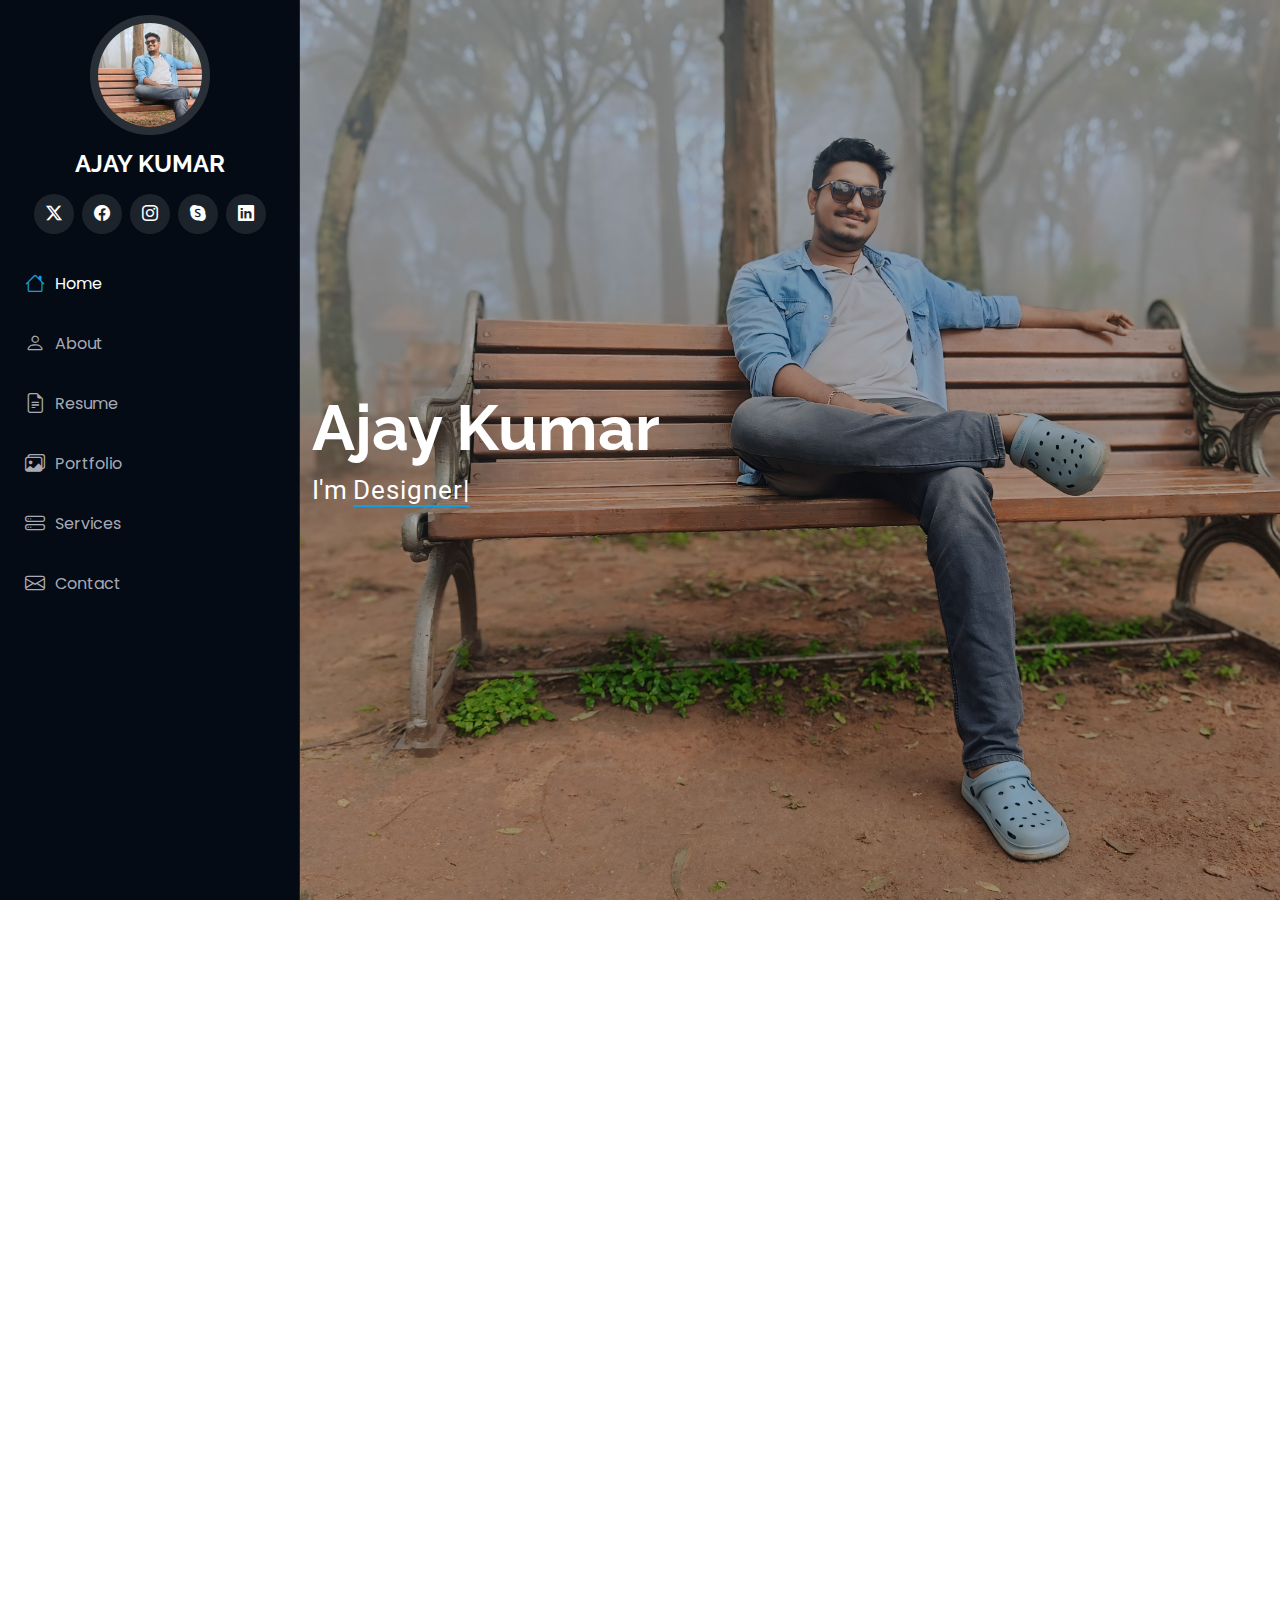
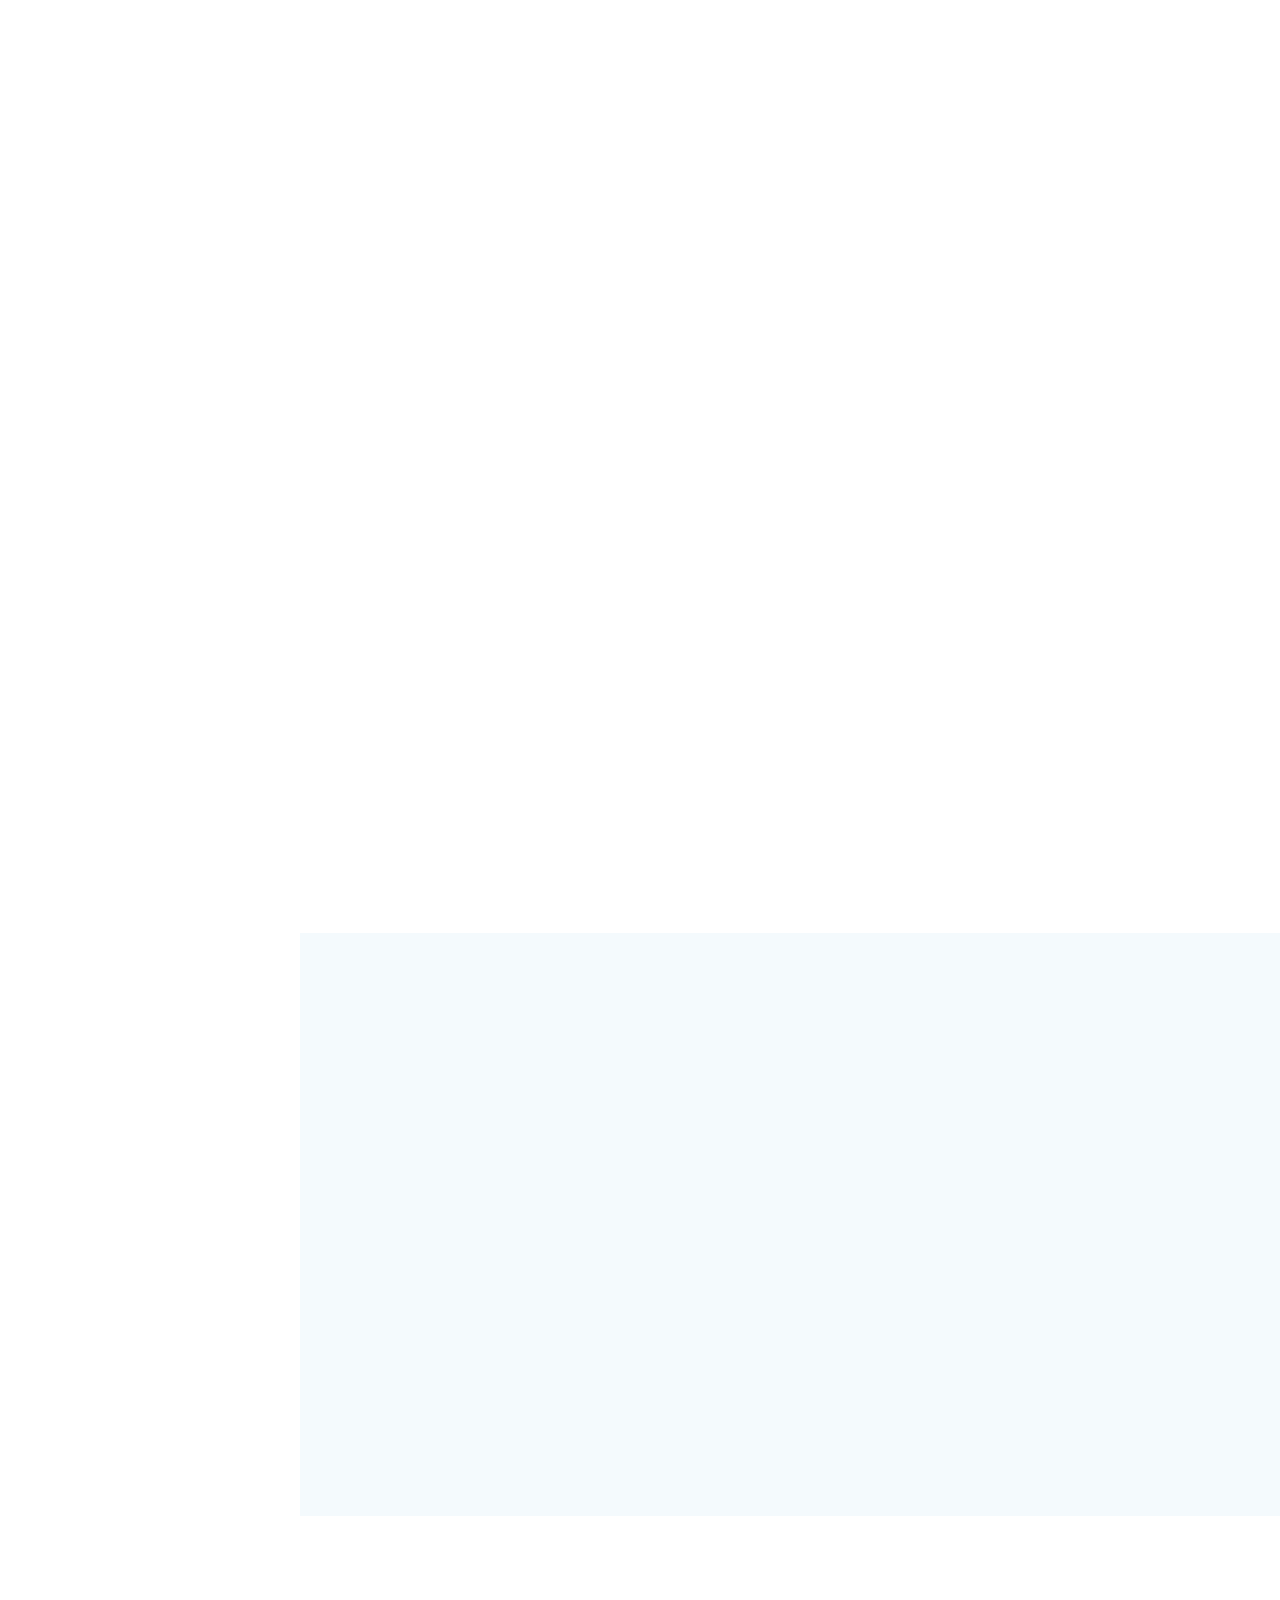
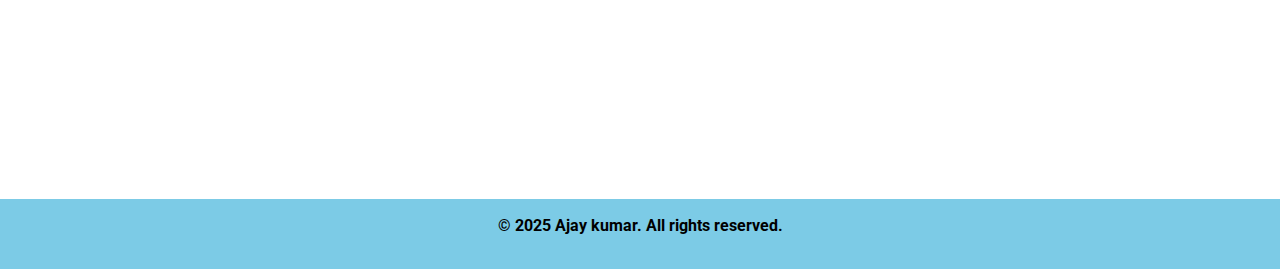
<file: index.html>
<!DOCTYPE html>
<html lang="en">

<head>
  <meta charset="utf-8">
  <meta content="width=device-width, initial-scale=1.0" name="viewport">
  <title>My Portfolio</title>
  <meta content="" name="description">
  <meta content="" name="keywords">

  <!-- Favicons -->
  <link href="assets/img/favicon.png" rel="icon">
  <link href="assets/img/apple-touch-icon.png" rel="apple-touch-icon">

  <!-- Fonts -->
  <link href="https://fonts.googleapis.com" rel="preconnect">
  <link href="https://fonts.gstatic.com" rel="preconnect" crossorigin>
  <link href="https://fonts.googleapis.com/css2?family=Roboto:ital,wght@0,100;0,300;0,400;0,500;0,700;0,900;1,100;1,300;1,400;1,500;1,700;1,900&family=Poppins:ital,wght@0,100;0,200;0,300;0,400;0,500;0,600;0,700;0,800;0,900;1,100;1,200;1,300;1,400;1,500;1,600;1,700;1,800;1,900&family=Raleway:ital,wght@0,100;0,200;0,300;0,400;0,500;0,600;0,700;0,800;0,900;1,100;1,200;1,300;1,400;1,500;1,600;1,700;1,800;1,900&display=swap" rel="stylesheet">

  <!-- Vendor CSS Files -->
  <link href="assets/vendor/bootstrap/css/bootstrap.min.css" rel="stylesheet">
  <link href="assets/vendor/bootstrap-icons/bootstrap-icons.css" rel="stylesheet">
  <link href="assets/vendor/aos/aos.css" rel="stylesheet">
  <link href="assets/vendor/glightbox/css/glightbox.min.css" rel="stylesheet">
  <link href="assets/vendor/swiper/swiper-bundle.min.css" rel="stylesheet">

  <!-- Main CSS File -->
  <link href="assets/css/main.css" rel="stylesheet">

</head>

<body class="index-page">

  <header id="header" class="header dark-background d-flex flex-column">
    <i class="header-toggle d-xl-none bi bi-list"></i>

    <div class="profile-img">
      <img src="assets/img/my-profile-img.jpg" alt="" class="img-fluid rounded-circle">
    </div>

    <a href="index.html" class="logo d-flex align-items-center justify-content-center">
      <!-- Uncomment the line below if you also wish to use an image logo -->
      <!-- <img src="assets/img/logo.png" alt=""> -->
      <h1 class="sitename">AJAY KUMAR</h1>
    </a>

    <div class="social-links text-center">
      <a href="https://x.com/Mr_Ajay1252?t=AeKJ5of4k65iBlUIuisiDw&s=09" class="twitter"><i class="bi bi-twitter-x"></i></a>
      <a href="https://www.facebook.com/share/14q6X21aMm/" class="facebook"><i class="bi bi-facebook"></i></a>
      <a href="https://www.instagram.com/mr.ajay.1252?igsh=OTF0OWt2dzZzancx" class="instagram"><i class="bi bi-instagram"></i></a>
      <a href="https://join.skype.com/invite/w3ahDgvXBFpl" class="google-plus"><i class="bi bi-skype"></i></a>
      <a href="https://www.linkedin.com/in/ajay-pasupuleti-350b25302?utm_source=share&utm_campaign=share_via&utm_content=profile&utm_medium=android_app" class="linkedin"><i class="bi bi-linkedin"></i></a>
    </div>

    <nav id="navmenu" class="navmenu">
      <ul>
        <li><a href="#hero" class="active"><i class="bi bi-house navicon"></i>Home</a></li>
        <li><a href="#about"><i class="bi bi-person navicon"></i> About</a></li>
        <li><a href="#resume"><i class="bi bi-file-earmark-text navicon"></i> Resume</a></li>
        <li><a href="#portfolio"><i class="bi bi-images navicon"></i> Portfolio</a></li>
        <li><a href="#services"><i class="bi bi-hdd-stack navicon"></i> Services</a></li>
        
        <li><a href="#contact"><i class="bi bi-envelope navicon"></i> Contact</a></li>
      </ul>
    </nav>

  </header>

  <main class="main">

    <!-- Hero Section -->
    <section id="hero" class="hero section dark-background">

      <img src="assets/img/hero-bg.jpg" alt="" data-aos="fade-in" class="">

      <div class="container" data-aos="fade-up" data-aos-delay="100">
        <h2>Ajay Kumar</h2>
        <p>I'm <span class="typed" data-typed-items="Designer, Developer, Freelancer, Photographer">Designer</span><span class="typed-cursor typed-cursor--blink" aria-hidden="true"></span><span class="typed-cursor typed-cursor--blink" aria-hidden="true"></span></p>
      </div>

    </section><!-- /Hero Section -->

    <!-- About Section -->
    <section id="about" class="about section">

      <!-- Section Title -->
      <div class="container section-title" data-aos="fade-up">
        <h2>About</h2>
        <p>Hi, I'm Ajay kumar, a passionate Frontend Developer with 3.3 years of experience in crafting visually appealing and highly interactive web applications. I specialize in HTML, CSS, JavaScript, and modern frameworks like React.js, Angular, Node.js to build seamless, user-friendly digital experiences.</p>
      </div><!-- End Section Title -->

      <div class="container" data-aos="fade-up" data-aos-delay="100">

        <div class="row gy-4 justify-content-center">
          <div class="col-lg-4">
            <img src="assets/img/my-profile-img.jpg" class="img-fluid" alt="">
          </div>
          <div class="col-lg-8 content">
            <h2>Frontend Developer &amp; UI Designer.</h2>
            <p class="fst-italic py-3">
              Here is my personal info
            </p>
            <div class="row">
              <div class="col-lg-6">
                <ul>
                  <li><i class="bi bi-chevron-right"></i> <strong>Birthday:</strong> <span>27 April 1999</span></li>
                  <li><i class="bi bi-chevron-right"></i> <strong>Website:</strong> <span>www.example.com</span></li>
                  <li><i class="bi bi-chevron-right"></i> <strong>Phone:</strong> <span>+91 8247657240</span></li>
                  <li><i class="bi bi-chevron-right"></i> <strong>City:</strong> <span>Andhra Pradesh, India</span></li>
                </ul>
              </div>
              <div class="col-lg-6">
                <ul>
                  <li><i class="bi bi-chevron-right"></i> <strong>Age:</strong> <span>26</span></li>
                  <li><i class="bi bi-chevron-right"></i> <strong>Degree:</strong> <span>Bachelors</span></li>
                  <li><i class="bi bi-chevron-right"></i> <strong>Email:</strong> <span>pasupuletiajaykumar1252@gmail.com</span></li>
                  <li><i class="bi bi-chevron-right"></i> <strong>Freelance:</strong> <span>Available</span></li>
                </ul>
              </div>
            </div>
            <p class="py-3">
              I enjoy problem-solving and staying updated with the latest web technologies to bring innovative ideas to life. Whether it's optimizing website performance, implementing creative animations, or developing fully responsive interfaces, I am always eager to push the boundaries of frontend development.
              <p><b>Let’s connect and create something amazing!
            </p>
          </div>
        </div>

      </div>

    </section><!-- /About Section -->

    <!-- Stats Section -->
    
    <!-- Skills Section -->
    <section id="skills" class="skills section light-background">

      <!-- Section Title -->
      <div class="container section-title" data-aos="fade-up">
        <h2>Skills</h2>
        <p>Skills I have mentioned in my recent projects are</p>
      </div><!-- End Section Title -->

      <div class="container" data-aos="fade-up" data-aos-delay="100">

        <div class="row skills-content skills-animation">

          <div class="col-lg-6">

            <div class="progress">
              <span class="skill"><span>HTML</span> <i class="val">100%</i></span>
              <div class="progress-bar-wrap">
                <div class="progress-bar" role="progressbar" aria-valuenow="100" aria-valuemin="0" aria-valuemax="100"></div>
              </div>
            </div><!-- End Skills Item -->

            <div class="progress">
              <span class="skill"><span>CSS</span> <i class="val">90%</i></span>
              <div class="progress-bar-wrap">
                <div class="progress-bar" role="progressbar" aria-valuenow="90" aria-valuemin="0" aria-valuemax="100"></div>
              </div>
            </div><!-- End Skills Item -->

            <div class="progress">
              <span class="skill"><span>JavaScript</span> <i class="val">80%</i></span>
              <div class="progress-bar-wrap">
                <div class="progress-bar" role="progressbar" aria-valuenow="80" aria-valuemin="0" aria-valuemax="100"></div>
              </div>
            </div><!-- End Skills Item -->

          </div>

          <div class="col-lg-6">

            <div class="progress">
              <span class="skill"><span>Figma</span> <i class="val">80%</i></span>
              <div class="progress-bar-wrap">
                <div class="progress-bar" role="progressbar" aria-valuenow="80" aria-valuemin="0" aria-valuemax="100"></div>
              </div>
            </div><!-- End Skills Item -->

            <div class="progress">
              <span class="skill"><span>React Js</span> <i class="val">90%</i></span>
              <div class="progress-bar-wrap">
                <div class="progress-bar" role="progressbar" aria-valuenow="90" aria-valuemin="0" aria-valuemax="100"></div>
              </div>
            </div><!-- End Skills Item -->

            <div class="progress">
              <span class="skill"><span>PHP/Node Js/Angular</span> <i class="val">70%</i></span>
              <div class="progress-bar-wrap">
                <div class="progress-bar" role="progressbar" aria-valuenow="70" aria-valuemin="0" aria-valuemax="100"></div>
              </div>
            </div><!-- End Skills Item -->

          </div>

        </div>

      </div>

    </section><!-- /Skills Section -->

    <!-- Resume Section -->
    <section id="resume" class="resume section">

      <!-- Section Title -->
      <div class="container section-title" data-aos="fade-up">
        <h2>Resume</h2>
        <p>Passionate about staying updated with the latest frontend technologies and trends, collaborating with cross-functional teams, and delivering innovative web solutions that elevate user experience.

          Looking forward to contributing technical expertise and creativity to dynamic projects that push the boundaries of frontend development.</p>
      </div><!-- End Section Title -->

      <div class="container">

        <div class="row">

          <div class="col-lg-6" data-aos="fade-up" data-aos-delay="100">
            <h3 class="resume-title">Summary</h3>

            <div class="resume-item pb-0">
              <h4>P Ajay Kumar</h4>
              <p><em>Results-driven Frontend Developer with 3+ years of experience in designing and developing responsive, high-performance websites and web apps. Proficient in HTML, CSS, JavaScript, and modern libraries like React.js, Angular and Node Js with a strong focus on UI design, animations, and interactive user experiences.</em></p>
              <ul>
                <li>Ongole, AP, India, 523001 </li>
                <li>(+91) 82476 57240</li>
                <li>pasupuletiajaykumar1252@gmail.com</li>
              </ul>
            </div><!-- Edn Resume Item -->

            <h3 class="resume-title">Education</h3>
            <div class="resume-item">
              <h4>B.Tech - Information Technology</h4>
              <h5>2017 - 2021</h5>
              <p><em>QIS Institute of Technology, Ongole, 523001</em></p>
              <p>I pursued Bachelors in Computers based course name Information Technology at QIS Institute of Technology based in Ongole.I have completed total 4 years of course with other technical subjects and I succesfully acheive the Certificate</p>
            </div><!-- Edn Resume Item -->

            <div class="resume-item">
              <h4>Intermediate(12th) - Maths, Physics &amp; Chemistry</h4>
              <h5>2015 - 2017</h5>
              <p><em>Sri Chaitanya Jr College, Ongole, 523001</em></p>
              <p>I Pursued 12th class at sri Chaitanya jr college based in ongole. It is totally 2 years of cource in this I have learn Maths,Physics and chemestry and other activites and subjects </p>
            </div><!-- Edn Resume Item -->

            <div class="resume-item">
              <h4>SSC(10th)</h4>
              <h5>2015</h5>
              <p><em>Nethaji High School, Inamanamellur, 523211</em></p>
              <p>I completed 10th standard at Nethaji High School based in my native place Inamanamellur.</p>
            </div><!-- Edn Resume Item -->

            <h3 class="resume-title">Skills</h3>
            <div class="resume-item">
              <h4> Core Frontend Technologies</h4>
              <h5>HTML, CSS, Bootstrap, ES6, javascript, </h5>
              <h4> JavaScript Libraries</h4>
              <h5>jQuery, React, Angular, Backbone JS, Node JS</h5>
              <h4> Development Tools </h4>
              <h5>VS Code, Visual Studio, Bracket</h5>
              <h4> Version Controlling Tools</h4>
              <h5>GIT, Bitbucket</h5>
            </div><!-- Edn Resume Item -->

            <h3 class="resume-title">Certifications</h3>
            <div class="resume-item">
              <h5>Advanced Javascript </h5> <br>
              <h5>Git & GitHub - The Practical Guide </h5> 
            </div><!-- Edn Resume Item -->
            

          </div>

          <div class="col-lg-6" data-aos="fade-up" data-aos-delay="200">
            <h3 class="resume-title">Professional Experience</h3>
            <div class="resume-item">
              <h4>UI Developer</h4>
              <h5>April 2023 - Present</h5>
              <p><em>Target </em></p>
              <ul>
                <li>Develop and maintain user-facing features using HTML, CSS, and JavaScript.</li>
                <li>Ensure cross-browser compatibility and responsiveness of web applications.</li>
                <li>Write clean, modular, and maintainable CSS code using Sass for enhanced productivity.</li>
                <li>Utilize Sass features such as variables, mixins, and nesting to streamline CSS development.</li>
                <li>Implement interactive and dynamic features using JavaScript, including event handling, DOM manipulation, and AJAX requests.</li>
                <li>Utilize JavaScript frameworks and libraries such as React.js or Vue.js to build modern web applications.</li>
                <li>Ensure accessibility standards are met by implementing semantic HTML elements and ARIA attributes.</li>
                <li>Conduct accessibility audits and make necessary improvements to ensure web content is accessible to all users, including those with disability.</li>
              </ul>
            </div><!-- Edn Resume Item -->

            <div class="resume-item">
              <h4>UI Developer</h4>
              <h5>Jan 2022 - Feb 2023</h5>
              <p><em>North40</em></p>
              <ul>
                <li>Collaborated with cross-functional teams to develop and implement frontend solutions for client projects.</li>
                <li>Developed responsive and user-friendly web applications using HTML,CSS Framework(Bootstrap) and JavaScript Framework(React).</li>
                <li>Worked closely for making the designs of web page to ensure the implementation of visually appealing and intuitive interfaces.</li>
                <li>Optimized application performance and ensured compatibility across different browsers and devices.</li>
                <li>Proficient in debugging and troubleshooting frontend issues across different browsers and devices.</li>

              </ul>
            </div><!-- Edn Resume Item -->

            <div class="resume-item">
              <h4>UI Developer</h4>
              <h5>Nov 2021 - Dec 2022</h5>
              <p><em>Smartequip</em></p>
              <ul>
                <li>Build UI screens and MFE using Angular.</li>
                <li>Building SE tools components.</li>
                <li>Added Ecommerce site using React.</li>
                <li>Created required API for ecom website using node js.</li>
                <li>Upgrading Angular app versions</li>
                <li>Git has been used for Version Controlling.</li>
                <li>Designing Mock-up screens using Figma.</li>
                <li>Designing Mock-up screens using Figma.</li>
              </ul>
            </div><!-- Edn Resume Item -->

          </div>

        </div>

      </div>

    </section><!-- /Resume Section -->

    <!-- Portfolio Section -->
    <section id="portfolio" class="portfolio section light-background">

      <!-- Section Title -->
      <div class="container section-title" data-aos="fade-up">
        <h2>Portfolio</h2>
        <p>Explore some of the projects I’ve worked on over the past three years, showcasing my expertise in frontend development, UI design, and interactive web experiences.</p>
      </div><!-- End Section Title -->

      <div class="container">

        <div class="isotope-layout" data-default-filter="*" data-layout="masonry" data-sort="original-order">

          <ul class="portfolio-filters isotope-filters" data-aos="fade-up" data-aos-delay="100">
            <li data-filter=".filter-app">Projects</li>
          </ul><!-- End Portfolio Filters -->

          <div class="row gy-4 isotope-container" data-aos="fade-up" data-aos-delay="200">

            <div class="col-lg-4 col-md-6 portfolio-item isotope-item filter-app">
              <div class="portfolio-content h-100">
                <img src="assets/img/portfolio/app-1.jpg" class="img-fluid" alt="">
                <div class="portfolio-info">
                  <h4>TARGET</h4>
                  <p> Target is a prominent retail corporation and convenient shopping experience.</p>
                  <a href="assets/img/portfolio/app-1.jpg" title="App 1" data-gallery="portfolio-gallery-app" class="glightbox preview-link"></a>
                  <a href="portfolio-details.html" title="More Details" class="details-link"></a>
                </div>
              </div>
            </div><!-- End Portfolio Item -->

            <div class="col-lg-4 col-md-6 portfolio-item isotope-item filter-app">
              <div class="portfolio-content h-100">
                <img src="assets/img/portfolio/app-2.jpg" class="img-fluid" alt="">
                <div class="portfolio-info">
                  <h4>NORTH40</h4>
                  <p>North40 is a luxury department store chain offering of fashion apparel, accessories, beauty products and home goods. </p>
                  <a href="assets/img/portfolio/app-2.jpg" title="App 2" data-gallery="portfolio-gallery-app" class="glightbox preview-link"></a>
                  <a href="portfolio-details.html" title="More Details" class="details-link"></a>
                </div>
              </div>
            </div><!-- End Portfolio Item -->

            <div class="col-lg-4 col-md-6 portfolio-item isotope-item filter-app">
              <div class="portfolio-content h-100">
                <img src="assets/img/portfolio/app-3.jpg" class="img-fluid" alt="">
                <div class="portfolio-info">
                  <h4>SMARTEQUIP</h4>
                  <p>Smartequip is an online support network also it had different solutions like catalogs and
                    ecommerce solutions.</p>
                  <a href="assets/img/portfolio/app-3.jpg" title="App 3" data-gallery="portfolio-gallery-app" class="glightbox preview-link"></a>
                  <a href="portfolio-details.html" title="More Details" class="details-link"></a>
                </div>
              </div>
            </div><!-- End Portfolio Item -->

          </div><!-- End Portfolio Container -->

        </div>

      </div>

    </section><!-- /Portfolio Section -->

    <!-- Services Section -->
    <section id="services" class="services section">

      <!-- Section Title -->
      <div class="container section-title" data-aos="fade-up">
        <h2>Services</h2>
        <p>With 3+ years of experience in frontend development, I specialize in creating dynamic, responsive, and user-friendly web applications. My expertise lies in building pixel-perfect designs, optimizing performance, and enhancing user experiences with modern web technologies.</p>
      </div><!-- End Section Title -->

      <div class="container">

        <div class="row gy-4">

          <div class="col-lg-4 col-md-6 service-item d-flex" data-aos="fade-up" data-aos-delay="100">
            <div class="icon flex-shrink-0"><i class="bi bi-briefcase"></i></div>
            <div>
              <h4 class="title"><a href="service-details.html" class="stretched-link">Custom Web Development</a></h4>
              <p class="description">Crafting high-performance, responsive websites tailored to business needs.
                Using modern frameworks like React.js, Angular, Node.js and Vue.js to build interactive and scalable web applications.
                Ensuring cross-browser compatibility and mobile responsiveness.</p>
            </div>
          </div>
          <!-- End Service Item -->

          <div class="col-lg-4 col-md-6 service-item d-flex" data-aos="fade-up" data-aos-delay="200">
            <div class="icon flex-shrink-0"><i class="bi bi-card-checklist"></i></div>
            <div>
              <h4 class="title"><a href="service-details.html" class="stretched-link">UI Design & Development</a></h4>
              <p class="description">Transforming design concepts into clean, interactive, and intuitive user interfaces.
                Implementing Figma and CSS to create engaging and user-friendly layouts.
                Focusing on accessibility and usability to enhance user experience.</p>
            </div>
          </div><!-- End Service Item -->

          <div class="col-lg-4 col-md-6 service-item d-flex" data-aos="fade-up" data-aos-delay="300">
            <div class="icon flex-shrink-0"><i class="bi bi-bar-chart"></i></div>
            <div>
              <h4 class="title"><a href="service-details.html" class="stretched-link">Frontend Performance Optimization</a></h4>
              <p class="description">Improving website speed and reducing load times using code splitting, lazy loading, and caching techniques.
                Optimizing images, minimizing CSS/JS, and enhancing SEO for better search engine rankings.
                Implementing progressive web app (PWA) features for a faster and offline-capable experience.</p>
            </div>
          </div><!-- End Service Item -->

          <div class="col-lg-4 col-md-6 service-item d-flex" data-aos="fade-up" data-aos-delay="400">
            <div class="icon flex-shrink-0"><i class="bi bi-binoculars"></i></div>
            <div>
              <h4 class="title"><a href="service-details.html" class="stretched-link">Single Page Applications (SPAs) & Progressive Web Apps (PWAs)</a></h4>
              <p class="description">Developing fast, responsive, and smooth SPAs using React.js, Next.js, and Vue.js.
                Implementing offline capabilities, push notifications, and caching strategies for PWAs.
                Enhancing interactivity with real-time data fetching and state management.</p>
            </div>
          </div><!-- End Service Item -->

          <div class="col-lg-4 col-md-6 service-item d-flex" data-aos="fade-up" data-aos-delay="500">
            <div class="icon flex-shrink-0"><i class="bi bi-brightness-high"></i></div>
            <div>
              <h4 class="title"><a href="service-details.html" class="stretched-link">API Integration</a></h4>
              <p class="description">Connecting frontend applications with RESTful APIs, GraphQL, and Firebase for real-time data exchange.</p>
            </div>
          </div><!-- End Service Item -->

          <div class="col-lg-4 col-md-6 service-item d-flex" data-aos="fade-up" data-aos-delay="600">
            <div class="icon flex-shrink-0"><i class="bi bi-calendar4-week"></i></div>
            <div>
              <h4 class="title"><a href="service-details.html" class="stretched-link">Website Maintenance & Support</a></h4>
              <p class="description">Providing ongoing updates, security patches, and performance enhancements.
                Debugging issues and ensuring cross-platform stability.
                Implementing new features and UI improvements as per client requirements.</p>
            </div>
          </div><!-- End Service Item -->

        </div>

      </div>

    </section><!-- /Services Section -->

    <!-- Testimonials Section -->
    
    <!-- Contact Section -->
    <section id="contact" class="contact section">

      <!-- Section Title -->
      <div class="container section-title" data-aos="fade-up">
        <h2>Contact</h2>
        <p>"Let’s Connect! Whether you have a project idea, a collaboration opportunity, or just want to say hello, I’d love to hear from you. Feel free to reach out via the form below or connect with me through email and social media. I’ll get back to you as soon as possible!"</p>
      </div><!-- End Section Title -->

      <div class="container" data-aos="fade-up" data-aos-delay="100">

        <div class="row gy-4">

          <div class="col-lg-5">

            <div class="info-wrap">
              <div class="info-item d-flex" data-aos="fade-up" data-aos-delay="200">
                <i class="bi bi-geo-alt flex-shrink-0"></i>
                <div>
                  <h3>Address</h3>
                  <p>3-54, Inamanmellur, Prakasam (DT), Maddipadu(MD), Andhra Pradesh, 523211</p>
                </div>
              </div><!-- End Info Item -->

              <div class="info-item d-flex" data-aos="fade-up" data-aos-delay="300">
                <i class="bi bi-telephone flex-shrink-0"></i>
                <div>
                  <h3>Call Us</h3>
                  <p>+91 82476 57240</p>
                </div>
              </div><!-- End Info Item -->

              <div class="info-item d-flex" data-aos="fade-up" data-aos-delay="400">
                <i class="bi bi-envelope flex-shrink-0"></i>
                <div>
                  <h3>Email Us</h3>
                  <p>pasupuletiajaykumar1252@gmail.com</p>
                </div>
              </div><!-- End Info Item -->

              <iframe src="https://www.google.com/maps/embed?pb=!1m18!1m12!1m3!1d7685.615541512649!2d80.07277964999999!3d15.6019161!2m3!1f0!2f0!3f0!3m2!1i1024!2i768!4f13.1!3m3!1m2!1s0x3a4affa0f415dad7%3A0x1a783c15fef8d2a6!2sInamanamelluru%2C%20Andhra%20Pradesh%20523211!5e0!3m2!1sen!2sin!4v1740310188636!5m2!1sen!2sin" frameborder="0" style="border:0; width: 100%; height: 270px;" allowfullscreen="" loading="lazy" referrerpolicy="no-referrer-when-downgrade"></iframe>
            </div>
          </div>

          <div class="col-lg-7">
            <form action="forms/contact.php" method="post" class="php-email-form" data-aos="fade-up" data-aos-delay="200">
              <div class="row gy-4">

                <div class="col-md-6">
                  <label for="name-field" class="pb-2">Your Name</label>
                  <input type="text" name="name" id="name-field" class="form-control" required="">
                </div>

                <div class="col-md-6">
                  <label for="email-field" class="pb-2">Your Email</label>
                  <input type="email" class="form-control" name="email" id="email-field" required="">
                </div>

                <div class="col-md-12">
                  <label for="subject-field" class="pb-2">Subject</label>
                  <input type="text" class="form-control" name="subject" id="subject-field" required="">
                </div>

                <div class="col-md-12">
                  <label for="message-field" class="pb-2">Message</label>
                  <textarea class="form-control" name="message" rows="10" id="message-field" required=""></textarea>
                </div>

                <div class="col-md-12 text-center">
                  <div class="loading">Loading</div>
                  <div class="error-message"></div>
                  <div class="sent-message">Your message has been sent. Thank you!</div>

                  <button type="submit">Send Message</button>
                </div>

              </div>
            </form>
          </div><!-- End Contact Form -->

        </div>

      </div>

    </section><!-- /Contact Section -->

  </main>

  

  <footer id="footer" class="foter position-relative light-background">

    <div class="container" >
      <div class="copyright text-center ">
        <p>&copy; 2025 Ajay kumar. All rights reserved.</p>
      </div>
    </div>

  </footer>


  <!-- Scroll Top -->
  <a href="#" id="scroll-top" class="scroll-top d-flex align-items-center justify-content-center"><i class="bi bi-arrow-up-short"></i></a>

  <!-- Preloader -->
  <div id="preloader"></div>

  <!-- Vendor JS Files -->
  <script src="assets/vendor/bootstrap/js/bootstrap.bundle.min.js"></script>
  <script src="assets/vendor/php-email-form/validate.js"></script>
  <script src="assets/vendor/aos/aos.js"></script>
  <script src="assets/vendor/typed.js/typed.umd.js"></script>
  <script src="assets/vendor/purecounter/purecounter_vanilla.js"></script>
  <script src="assets/vendor/waypoints/noframework.waypoints.js"></script>
  <script src="assets/vendor/glightbox/js/glightbox.min.js"></script>
  <script src="assets/vendor/imagesloaded/imagesloaded.pkgd.min.js"></script>
  <script src="assets/vendor/isotope-layout/isotope.pkgd.min.js"></script>
  <script src="assets/vendor/swiper/swiper-bundle.min.js"></script>

  <!-- Main JS File -->
  <script src="assets/js/main.js"></script>

</body>

</html>
</file>
<file: portfolio-details.html>
<!DOCTYPE html>
<html lang="en">

<head>
  <meta charset="utf-8">
  <meta content="width=device-width, initial-scale=1.0" name="viewport">
  <title>Portfolio Details - iPortfolio Bootstrap Template</title>
  <meta content="" name="description">
  <meta content="" name="keywords">

  <!-- Favicons 
  <link href="assets/img/favicon.png" rel="icon">
  <link href="assets/img/apple-touch-icon.png" rel="apple-touch-icon">-->

  <!-- Fonts -->
  <link href="https://fonts.googleapis.com" rel="preconnect">
  <link href="https://fonts.gstatic.com" rel="preconnect" crossorigin>
  <link href="https://fonts.googleapis.com/css2?family=Roboto:ital,wght@0,100;0,300;0,400;0,500;0,700;0,900;1,100;1,300;1,400;1,500;1,700;1,900&family=Poppins:ital,wght@0,100;0,200;0,300;0,400;0,500;0,600;0,700;0,800;0,900;1,100;1,200;1,300;1,400;1,500;1,600;1,700;1,800;1,900&family=Raleway:ital,wght@0,100;0,200;0,300;0,400;0,500;0,600;0,700;0,800;0,900;1,100;1,200;1,300;1,400;1,500;1,600;1,700;1,800;1,900&display=swap" rel="stylesheet">

  <!-- Vendor CSS Files -->
  <link href="assets/vendor/bootstrap/css/bootstrap.min.css" rel="stylesheet">
  <link href="assets/vendor/bootstrap-icons/bootstrap-icons.css" rel="stylesheet">
  <link href="assets/vendor/aos/aos.css" rel="stylesheet">
  <link href="assets/vendor/glightbox/css/glightbox.min.css" rel="stylesheet">
  <link href="assets/vendor/swiper/swiper-bundle.min.css" rel="stylesheet">

  <!-- Main CSS File -->
  <link href="assets/css/main.css" rel="stylesheet">

  <!-- =======================================================
  * Template Name: iPortfolio
  * Template URL: https://bootstrapmade.com/iportfolio-bootstrap-portfolio-websites-template/
  * Updated: Jun 29 2024 with Bootstrap v5.3.3
  * Author: BootstrapMade.com
  * License: https://bootstrapmade.com/license/
  ======================================================== -->
</head>

<!--<body class="portfolio-details-page">

  <header id="header" class="header dark-background d-flex flex-column">
    <i class="header-toggle d-xl-none bi bi-list"></i>

    <div class="profile-img">
      <img src="assets/img/my-profile-img.jpg" alt="" class="img-fluid rounded-circle">
    </div>-->

    <a href="index.html" class="logo d-flex align-items-center justify-content-center">
      <!-- Uncomment the line below if you also wish to use an image logo -->
      <!-- <img src="assets/img/logo.png" alt=""> -->
      <h1 class="sitename">Ajay Kumar</h1>
    </a>

    <div class="social-links text-center">
      <a href="#" class="twitter"><i class="bi bi-twitter-x"></i></a>
      <a href="#" class="facebook"><i class="bi bi-facebook"></i></a>
      <a href="#" class="instagram"><i class="bi bi-instagram"></i></a>
      <a href="#" class="google-plus"><i class="bi bi-skype"></i></a>
      <a href="#" class="linkedin"><i class="bi bi-linkedin"></i></a>
    </div>

    <nav id="navmenu" class="navmenu">
      <ul>
        <li><a href="#hero"><i class="bi bi-house navicon"></i>Home</a></li>
        <li><a href="#about"><i class="bi bi-person navicon"></i> About</a></li>
        <li><a href="#resume"><i class="bi bi-file-earmark-text navicon"></i> Resume</a></li>
        <li><a href="#portfolio"><i class="bi bi-images navicon"></i> Portfolio</a></li>
        <li><a href="#services"><i class="bi bi-hdd-stack navicon"></i> Services</a></li>
        <li><a href="#contact"><i class="bi bi-envelope navicon"></i> Contact</a></li>
      </ul>
    </nav>

  </header>

  <main class="main">

    <!-- Page Title -->
    <div class="page-title dark-background">
      <div class="container d-lg-flex justify-content-between align-items-center">
        <h1 class="mb-2 mb-lg-0">Portfolio Details</h1>
        <nav class="breadcrumbs">
          <ol>
            <li><a href="index.html">Home</a></li>
            <li class="current">Portfolio Details</li>
          </ol>
        </nav>
      </div>
    </div><!-- End Page Title -->

    <!-- Portfolio Details Section
    <section id="portfolio-details" class="portfolio-details section">

      <div class="container" data-aos="fade-up" data-aos-delay="100">

        <div class="row gy-4">

          <div class="col-lg-8">
            <div class="portfolio-details-slider swiper init-swiper">

              <script type="application/json" class="swiper-config">
                {
                  "loop": true,
                  "speed": 600,
                  "autoplay": {
                    "delay": 5000
                  },
                  "slidesPerView": "auto",
                  "pagination": {
                    "el": ".swiper-pagination",
                    "type": "bullets",
                    "clickable": true
                  }
                }
              </script>

              <div class="swiper-wrapper align-items-center">

                <div class="swiper-slide">
                  <img src="assets/img/portfolio/app-1.jpg" alt="">
                </div>

              </div>
              <div class="swiper-pagination"></div>
            </div>
          </div>

          <div class="col-lg-4">
            <div class="portfolio-info" data-aos="fade-up" data-aos-delay="200">
              <h3>Project information</h3>
              <ul>
                <li><strong>Category</strong>: Web design</li>
                <li><strong>Client</strong>: ASU Company</li>
                <li><strong>Project date</strong>: 01 March, 2020</li>
                <li><strong>Project URL</strong>: <a href="#">www.example.com</a></li>
              </ul>
            </div>
            <div class="portfolio-description" data-aos="fade-up" data-aos-delay="300">
              <h2>Exercitationem repudiandae officiis neque suscipit</h2>
              <p>
                Autem ipsum nam porro corporis rerum. Quis eos dolorem eos itaque inventore commodi labore quia quia. Exercitationem repudiandae officiis neque suscipit non officia eaque itaque enim. Voluptatem officia accusantium nesciunt est omnis tempora consectetur dignissimos. Sequi nulla at esse enim cum deserunt eius.
              </p>
            </div>
          </div>
          

        </div>

      </div>

    </section>/Portfolio Details Section -->

  </main>

 

  <!-- Scroll Top -->
  <a href="#" id="scroll-top" class="scroll-top d-flex align-items-center justify-content-center"><i class="bi bi-arrow-up-short"></i></a>

  <!-- Preloader -->
  <div id="preloader"></div>

  <!-- Vendor JS Files -->
  <script src="assets/vendor/bootstrap/js/bootstrap.bundle.min.js"></script>
  <script src="assets/vendor/php-email-form/validate.js"></script>
  <script src="assets/vendor/aos/aos.js"></script>
  <script src="assets/vendor/typed.js/typed.umd.js"></script>
  <script src="assets/vendor/purecounter/purecounter_vanilla.js"></script>
  <script src="assets/vendor/waypoints/noframework.waypoints.js"></script>
  <script src="assets/vendor/glightbox/js/glightbox.min.js"></script>
  <script src="assets/vendor/imagesloaded/imagesloaded.pkgd.min.js"></script>
  <script src="assets/vendor/isotope-layout/isotope.pkgd.min.js"></script>
  <script src="assets/vendor/swiper/swiper-bundle.min.js"></script>

  <!-- Main JS File -->
  <script src="assets/js/main.js"></script>

</body>

</html>
</file>
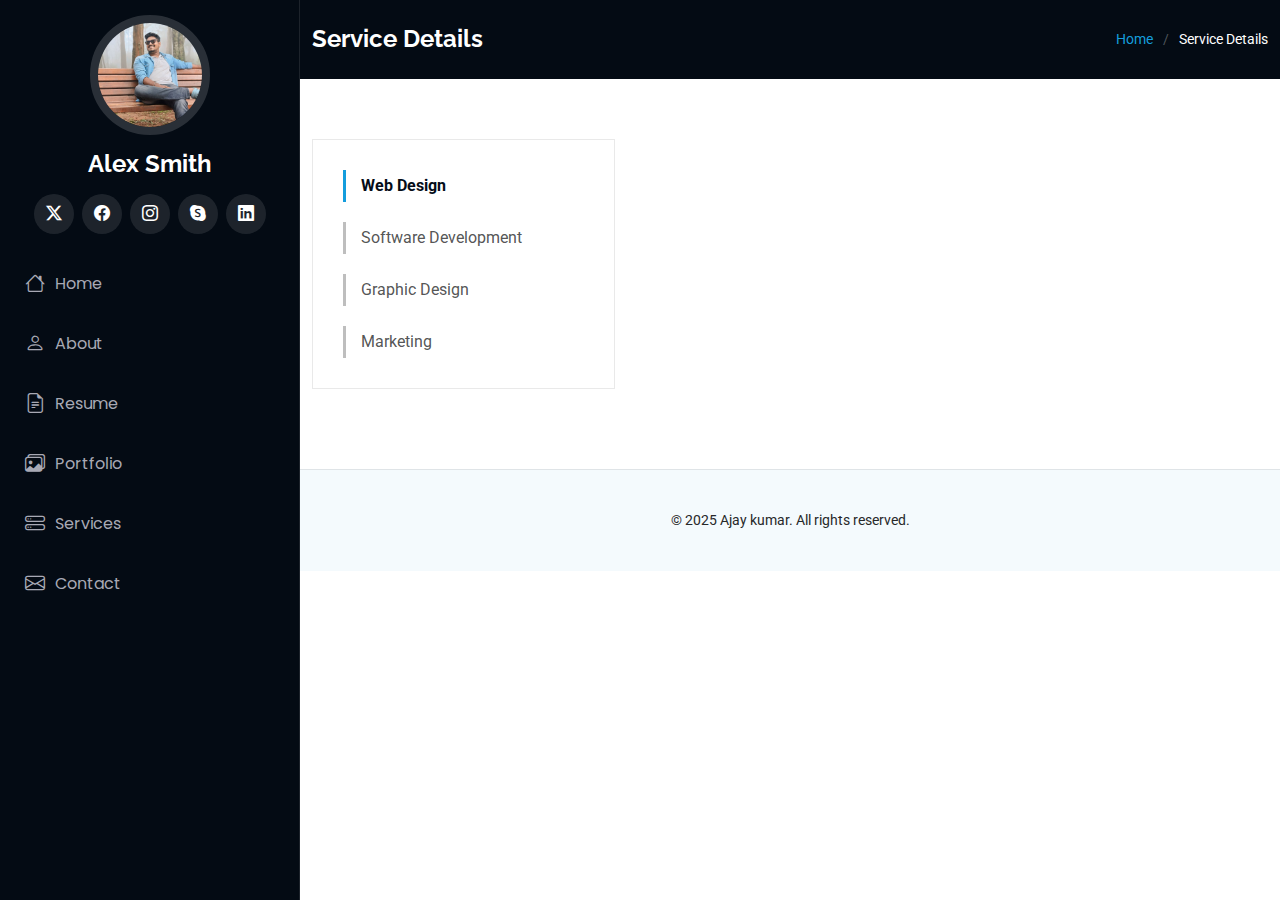
<file: service-details.html>
<!DOCTYPE html>
<html lang="en">

<head>
  <meta charset="utf-8">
  <meta content="width=device-width, initial-scale=1.0" name="viewport">
  <title>Service Details - iPortfolio Bootstrap Template</title>
  <meta content="" name="description">
  <meta content="" name="keywords">

  <!-- Favicons -->
  <link href="assets/img/favicon.png" rel="icon">
  <link href="assets/img/apple-touch-icon.png" rel="apple-touch-icon">

  <!-- Fonts -->
  <link href="https://fonts.googleapis.com" rel="preconnect">
  <link href="https://fonts.gstatic.com" rel="preconnect" crossorigin>
  <link href="https://fonts.googleapis.com/css2?family=Roboto:ital,wght@0,100;0,300;0,400;0,500;0,700;0,900;1,100;1,300;1,400;1,500;1,700;1,900&family=Poppins:ital,wght@0,100;0,200;0,300;0,400;0,500;0,600;0,700;0,800;0,900;1,100;1,200;1,300;1,400;1,500;1,600;1,700;1,800;1,900&family=Raleway:ital,wght@0,100;0,200;0,300;0,400;0,500;0,600;0,700;0,800;0,900;1,100;1,200;1,300;1,400;1,500;1,600;1,700;1,800;1,900&display=swap" rel="stylesheet">

  <!-- Vendor CSS Files -->
  <link href="assets/vendor/bootstrap/css/bootstrap.min.css" rel="stylesheet">
  <link href="assets/vendor/bootstrap-icons/bootstrap-icons.css" rel="stylesheet">
  <link href="assets/vendor/aos/aos.css" rel="stylesheet">
  <link href="assets/vendor/glightbox/css/glightbox.min.css" rel="stylesheet">
  <link href="assets/vendor/swiper/swiper-bundle.min.css" rel="stylesheet">

  <!-- Main CSS File -->
  <link href="assets/css/main.css" rel="stylesheet">

  <!-- =======================================================
  * Template Name: iPortfolio
  * Template URL: https://bootstrapmade.com/iportfolio-bootstrap-portfolio-websites-template/
  * Updated: Jun 29 2024 with Bootstrap v5.3.3
  * Author: BootstrapMade.com
  * License: https://bootstrapmade.com/license/
  ======================================================== -->
</head>

<body class="service-details-page">

  <header id="header" class="header dark-background d-flex flex-column">
    <i class="header-toggle d-xl-none bi bi-list"></i>

    <div class="profile-img">
      <img src="assets/img/my-profile-img.jpg" alt="" class="img-fluid rounded-circle">
    </div>

    <a href="index.html" class="logo d-flex align-items-center justify-content-center">
      <!-- Uncomment the line below if you also wish to use an image logo -->
      <!-- <img src="assets/img/logo.png" alt=""> -->
      <h1 class="sitename">Alex Smith</h1>
    </a>

    <div class="social-links text-center">
      <a href="#" class="twitter"><i class="bi bi-twitter-x"></i></a>
      <a href="#" class="facebook"><i class="bi bi-facebook"></i></a>
      <a href="#" class="instagram"><i class="bi bi-instagram"></i></a>
      <a href="#" class="google-plus"><i class="bi bi-skype"></i></a>
      <a href="#" class="linkedin"><i class="bi bi-linkedin"></i></a>
    </div>

    <nav id="navmenu" class="navmenu">
      <ul>
        <li><a href="#hero"><i class="bi bi-house navicon"></i>Home</a></li>
        <li><a href="#about"><i class="bi bi-person navicon"></i> About</a></li>
        <li><a href="#resume"><i class="bi bi-file-earmark-text navicon"></i> Resume</a></li>
        <li><a href="#portfolio"><i class="bi bi-images navicon"></i> Portfolio</a></li>
        <li><a href="#services"><i class="bi bi-hdd-stack navicon"></i> Services</a></li>
        
        <li><a href="#contact"><i class="bi bi-envelope navicon"></i> Contact</a></li>
      </ul>
    </nav>

  </header>

  <main class="main">

    <!-- Page Title -->
    <div class="page-title dark-background">
      <div class="container d-lg-flex justify-content-between align-items-center">
        <h1 class="mb-2 mb-lg-0">Service Details</h1>
        <nav class="breadcrumbs">
          <ol>
            <li><a href="index.html">Home</a></li>
            <li class="current">Service Details</li>
          </ol>
        </nav>
      </div>
    </div><!-- End Page Title -->

    <!-- Service Details Section -->
    <section id="service-details" class="service-details section">

      <div class="container">

        <div class="row gy-4">

          <div class="col-lg-4" data-aos="fade-up" data-aos-delay="100">
            <div class="services-list">
              <a href="#" class="active">Web Design</a>
              <a href="#">Software Development</a>
              <a href="#">Graphic Design</a>
              <a href="#">Marketing</a>
            </div>
          </div>
        </div>

      </div>

    </section><!-- /Service Details Section -->

  </main>

  <footer id="footer" class="footer position-relative light-background">

    <div class="container">
      <div class="copyright text-center ">
        <p>&copy; 2025 Ajay kumar. All rights reserved.</p>
      </div>
    </div>

  </footer>

  <!-- Scroll Top -->
  <a href="#" id="scroll-top" class="scroll-top d-flex align-items-center justify-content-center"><i class="bi bi-arrow-up-short"></i></a>

  <!-- Preloader -->
  <div id="preloader"></div>

  <!-- Vendor JS Files -->
  <script src="assets/vendor/bootstrap/js/bootstrap.bundle.min.js"></script>
  <script src="assets/vendor/php-email-form/validate.js"></script>
  <script src="assets/vendor/aos/aos.js"></script>
  <script src="assets/vendor/typed.js/typed.umd.js"></script>
  <script src="assets/vendor/purecounter/purecounter_vanilla.js"></script>
  <script src="assets/vendor/waypoints/noframework.waypoints.js"></script>
  <script src="assets/vendor/glightbox/js/glightbox.min.js"></script>
  <script src="assets/vendor/imagesloaded/imagesloaded.pkgd.min.js"></script>
  <script src="assets/vendor/isotope-layout/isotope.pkgd.min.js"></script>
  <script src="assets/vendor/swiper/swiper-bundle.min.js"></script>

  <!-- Main JS File -->
  <script src="assets/js/main.js"></script>

</body>

</html>
</file>
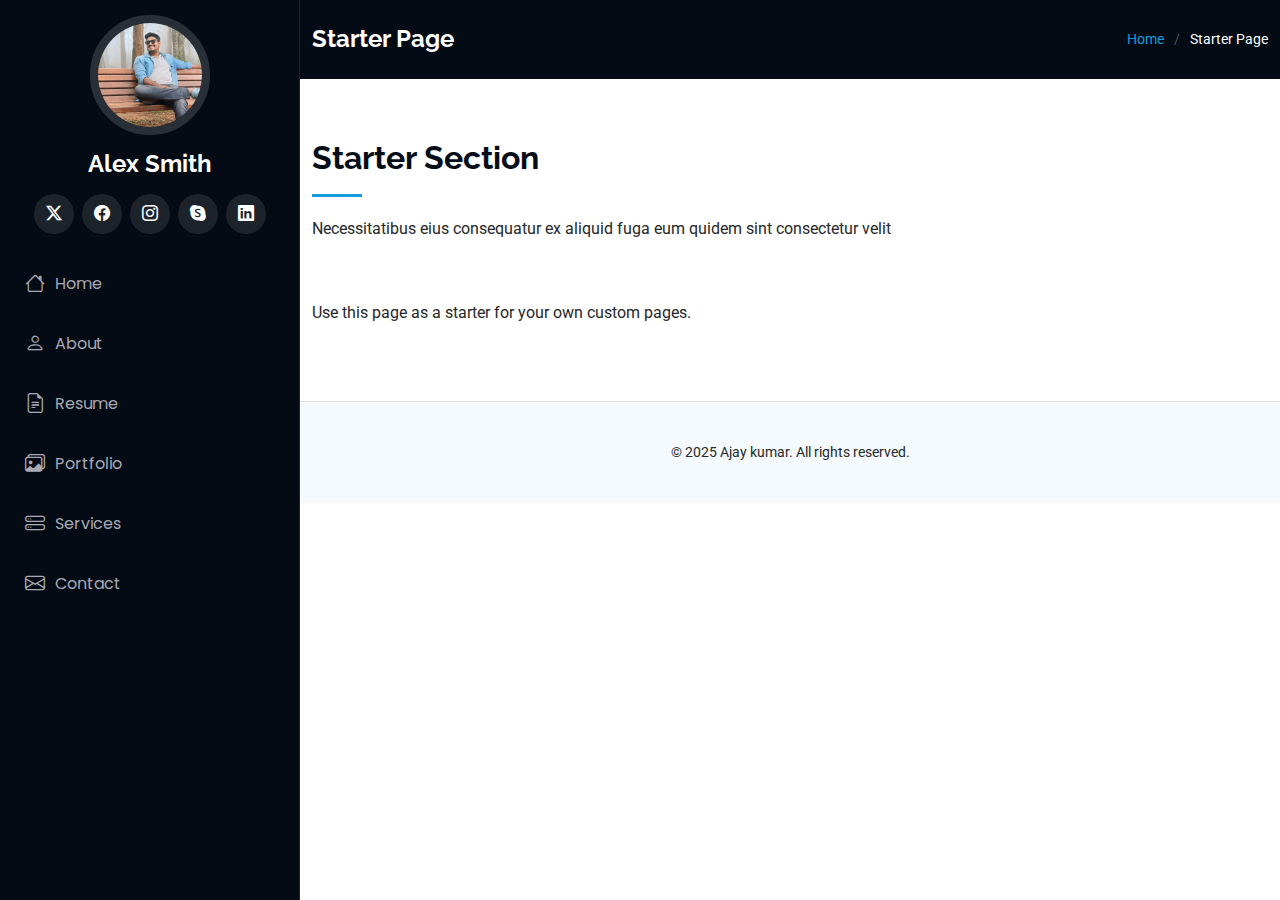
<file: starter-page.html>
<!DOCTYPE html>
<html lang="en">

<head>
  <meta charset="utf-8">
  <meta content="width=device-width, initial-scale=1.0" name="viewport">
  <title>Starter Page - iPortfolio Bootstrap Template</title>
  <meta content="" name="description">
  <meta content="" name="keywords">

  <!-- Favicons -->
  <link href="assets/img/favicon.png" rel="icon">
  <link href="assets/img/apple-touch-icon.png" rel="apple-touch-icon">

  <!-- Fonts -->
  <link href="https://fonts.googleapis.com" rel="preconnect">
  <link href="https://fonts.gstatic.com" rel="preconnect" crossorigin>
  <link href="https://fonts.googleapis.com/css2?family=Roboto:ital,wght@0,100;0,300;0,400;0,500;0,700;0,900;1,100;1,300;1,400;1,500;1,700;1,900&family=Poppins:ital,wght@0,100;0,200;0,300;0,400;0,500;0,600;0,700;0,800;0,900;1,100;1,200;1,300;1,400;1,500;1,600;1,700;1,800;1,900&family=Raleway:ital,wght@0,100;0,200;0,300;0,400;0,500;0,600;0,700;0,800;0,900;1,100;1,200;1,300;1,400;1,500;1,600;1,700;1,800;1,900&display=swap" rel="stylesheet">

  <!-- Vendor CSS Files -->
  <link href="assets/vendor/bootstrap/css/bootstrap.min.css" rel="stylesheet">
  <link href="assets/vendor/bootstrap-icons/bootstrap-icons.css" rel="stylesheet">
  <link href="assets/vendor/aos/aos.css" rel="stylesheet">
  <link href="assets/vendor/glightbox/css/glightbox.min.css" rel="stylesheet">
  <link href="assets/vendor/swiper/swiper-bundle.min.css" rel="stylesheet">

  <!-- Main CSS File -->
  <link href="assets/css/main.css" rel="stylesheet">

  <!-- =======================================================
  * Template Name: iPortfolio
  * Template URL: https://bootstrapmade.com/iportfolio-bootstrap-portfolio-websites-template/
  * Updated: Jun 29 2024 with Bootstrap v5.3.3
  * Author: BootstrapMade.com
  * License: https://bootstrapmade.com/license/
  ======================================================== -->
</head>

<body class="starter-page-page">

  <header id="header" class="header dark-background d-flex flex-column">
    <i class="header-toggle d-xl-none bi bi-list"></i>

    <div class="profile-img">
      <img src="assets/img/my-profile-img.jpg" alt="" class="img-fluid rounded-circle">
    </div>

    <a href="index.html" class="logo d-flex align-items-center justify-content-center">
      <!-- Uncomment the line below if you also wish to use an image logo -->
      <!-- <img src="assets/img/logo.png" alt=""> -->
      <h1 class="sitename">Alex Smith</h1>
    </a>

    <div class="social-links text-center">
      <a href="#" class="twitter"><i class="bi bi-twitter-x"></i></a>
      <a href="#" class="facebook"><i class="bi bi-facebook"></i></a>
      <a href="#" class="instagram"><i class="bi bi-instagram"></i></a>
      <a href="#" class="google-plus"><i class="bi bi-skype"></i></a>
      <a href="#" class="linkedin"><i class="bi bi-linkedin"></i></a>
    </div>

    <nav id="navmenu" class="navmenu">
      <ul>
        <li><a href="#hero"><i class="bi bi-house navicon"></i>Home</a></li>
        <li><a href="#about"><i class="bi bi-person navicon"></i> About</a></li>
        <li><a href="#resume"><i class="bi bi-file-earmark-text navicon"></i> Resume</a></li>
        <li><a href="#portfolio"><i class="bi bi-images navicon"></i> Portfolio</a></li>
        <li><a href="#services"><i class="bi bi-hdd-stack navicon"></i> Services</a></li>
        
        <li><a href="#contact"><i class="bi bi-envelope navicon"></i> Contact</a></li>
      </ul>
    </nav>

  </header>

  <main class="main">

    <!-- Page Title -->
    <div class="page-title dark-background">
      <div class="container d-lg-flex justify-content-between align-items-center">
        <h1 class="mb-2 mb-lg-0">Starter Page</h1>
        <nav class="breadcrumbs">
          <ol>
            <li><a href="index.html">Home</a></li>
            <li class="current">Starter Page</li>
          </ol>
        </nav>
      </div>
    </div><!-- End Page Title -->

    <!-- Starter Section Section -->
    <section id="starter-section" class="starter-section section">

      <!-- Section Title -->
      <div class="container section-title" data-aos="fade-up">
        <h2>Starter Section</h2>
        <p>Necessitatibus eius consequatur ex aliquid fuga eum quidem sint consectetur velit</p>
      </div><!-- End Section Title -->

      <div class="container" data-aos="fade-up">
        <p>Use this page as a starter for your own custom pages.</p>
      </div>

    </section><!-- /Starter Section Section -->

  </main>

  <footer id="footer" class="footer position-relative light-background">

    <div class="container">
      <div class="copyright text-center ">
        <p>&copy; 2025 Ajay kumar. All rights reserved.</p>
      </div>
    </div>

  </footer>

  <!-- Scroll Top -->
  <a href="#" id="scroll-top" class="scroll-top d-flex align-items-center justify-content-center"><i class="bi bi-arrow-up-short"></i></a>

  <!-- Preloader -->
  <div id="preloader"></div>

  <!-- Vendor JS Files -->
  <script src="assets/vendor/bootstrap/js/bootstrap.bundle.min.js"></script>
  <script src="assets/vendor/php-email-form/validate.js"></script>
  <script src="assets/vendor/aos/aos.js"></script>
  <script src="assets/vendor/typed.js/typed.umd.js"></script>
  <script src="assets/vendor/purecounter/purecounter_vanilla.js"></script>
  <script src="assets/vendor/waypoints/noframework.waypoints.js"></script>
  <script src="assets/vendor/glightbox/js/glightbox.min.js"></script>
  <script src="assets/vendor/imagesloaded/imagesloaded.pkgd.min.js"></script>
  <script src="assets/vendor/isotope-layout/isotope.pkgd.min.js"></script>
  <script src="assets/vendor/swiper/swiper-bundle.min.js"></script>

  <!-- Main JS File -->
  <script src="assets/js/main.js"></script>

</body>

</html>
</file>
<file: assets/css/main.css>
/**
* Template Name: iPortfolio
* Template URL: https://bootstrapmade.com/iportfolio-bootstrap-portfolio-websites-template/
* Updated: Jun 29 2024 with Bootstrap v5.3.3
* Author: BootstrapMade.com
* License: https://bootstrapmade.com/license/
*/

/*--------------------------------------------------------------
# Font & Color Variables
# Help: https://bootstrapmade.com/color-system/
--------------------------------------------------------------*/
/* Fonts */
:root {
  --default-font: "Roboto",  system-ui, -apple-system, "Segoe UI", Roboto, "Helvetica Neue", Arial, "Noto Sans", "Liberation Sans", sans-serif, "Apple Color Emoji", "Segoe UI Emoji", "Segoe UI Symbol", "Noto Color Emoji";
  --heading-font: "Raleway",  sans-serif;
  --nav-font: "Poppins",  sans-serif;
}

/* Global Colors - The following color variables are used throughout the website. Updating them here will change the color scheme of the entire website */
:root { 
  --background-color: #ffffff; /* Background color for the entire website, including individual sections */
  --default-color: #272829; /* Default color used for the majority of the text content across the entire website */
  --heading-color: #050d18; /* Color for headings, subheadings and title throughout the website */
  --accent-color: #149ddd; /* Accent color that represents your brand on the website. It's used for buttons, links, and other elements that need to stand out */
  --surface-color: #ffffff; /* The surface color is used as a background of boxed elements within sections, such as cards, icon boxes, or other elements that require a visual separation from the global background. */
  --contrast-color: #ffffff; /* Contrast color for text, ensuring readability against backgrounds of accent, heading, or default colors. */
}

/* Nav Menu Colors - The following color variables are used specifically for the navigation menu. They are separate from the global colors to allow for more customization options */
:root {
  --nav-color: #a8a9b4;  /* The default color of the main navmenu links */
  --nav-hover-color: #ffffff; /* Applied to main navmenu links when they are hovered over or active */
  --nav-mobile-background-color: #040b14; /* Used as the background color for mobile navigation menu */
  --nav-dropdown-background-color: #040b14; /* Used as the background color for dropdown items that appear when hovering over primary navigation items */
  --nav-dropdown-color: #a8a9b4; /* Used for navigation links of the dropdown items in the navigation menu. */
  --nav-dropdown-hover-color: #ffffff; /* Similar to --nav-hover-color, this color is applied to dropdown navigation links when they are hovered over. */
}

/* Color Presets - These classes override global colors when applied to any section or element, providing reuse of the sam color scheme. */

.light-background {
  --background-color: #f4fafd;
  --surface-color: #ffffff;
}

.dark-background {
  --background-color: #040b14;
  --default-color: #ffffff;
  --heading-color: #ffffff;
  --surface-color: #151f2b;
  --contrast-color: #ffffff;
}

/* Smooth scroll */
:root {
  scroll-behavior: smooth;
}

/*--------------------------------------------------------------
# General Styling & Shared Classes
--------------------------------------------------------------*/
body {
  color: var(--default-color);
  background-color: var(--background-color);
  font-family: var(--default-font);
}

a {
  color: var(--accent-color);
  text-decoration: none;
  transition: 0.3s;
}

a:hover {
  color: color-mix(in srgb, var(--accent-color), transparent 25%);
  text-decoration: none;
}

h1,
h2,
h3,
h4,
h5,
h6 {
  color: var(--heading-color);
  font-family: var(--heading-font);
}

/* PHP Email Form Messages
------------------------------*/
.php-email-form .error-message {
  display: none;
  background: #df1529;
  color: #ffffff;
  text-align: left;
  padding: 15px;
  margin-bottom: 24px;
  font-weight: 600;
}

.php-email-form .sent-message {
  display: none;
  color: #ffffff;
  background: #059652;
  text-align: center;
  padding: 15px;
  margin-bottom: 24px;
  font-weight: 600;
}

.php-email-form .loading {
  display: none;
  background: var(--surface-color);
  text-align: center;
  padding: 15px;
  margin-bottom: 24px;
}

.php-email-form .loading:before {
  content: "";
  display: inline-block;
  border-radius: 50%;
  width: 24px;
  height: 24px;
  margin: 0 10px -6px 0;
  border: 3px solid var(--accent-color);
  border-top-color: var(--surface-color);
  animation: php-email-form-loading 1s linear infinite;
}

@keyframes php-email-form-loading {
  0% {
    transform: rotate(0deg);
  }

  100% {
    transform: rotate(360deg);
  }
}

/*--------------------------------------------------------------
# Global Header
--------------------------------------------------------------*/
.header {
  color: var(--default-color);
  background-color: var(--background-color);
  position: fixed;
  top: 0;
  left: 0;
  bottom: 0;
  padding: 0 15px;
  width: 300px;
  transition: all ease-in-out 0.3s;
  overflow-y: auto;
  z-index: 997;
  border-right: 1px solid color-mix(in srgb, var(--default-color), transparent 90%);
}

.header .profile-img img {
  margin: 15px auto;
  display: block;
  width: 120px;
  border: 8px solid color-mix(in srgb, var(--default-color), transparent 85%);
}

.header .logo {
  line-height: 1;
  margin-bottom: 15px;
}

.header .logo img {
  max-height: 32px;
  margin-right: 8px;
}

.header .logo h1 {
  font-size: 24px;
  margin: 0;
  font-weight: 700;
  color: var(--heading-color);
}

.header .social-links {
  margin: 0 0 20px 0;
}

.header .social-links a {
  font-size: 16px;
  display: inline-flex;
  align-items: center;
  justify-content: center;
  background: color-mix(in srgb, var(--default-color), transparent 90%);
  color: var(--default-color);
  margin: 0 2px;
  border-radius: 50%;
  text-align: center;
  width: 40px;
  height: 40px;
  transition: 0.3s;
}

.header .social-links a:hover {
  color: var(--contrast-color);
  background: var(--accent-color);
}

@media (min-width: 1200px) {

  .header~main,
  .header~#footer {
    margin-left: 300px;
  }
}

@media (max-width: 1199px) {
  .header {
    left: -100%;
  }
}

.header.header-show {
  left: 0;
}

.header .header-toggle {
  color: var(--contrast-color);
  background-color: var(--accent-color);
  font-size: 22px;
  display: flex;
  align-items: center;
  justify-content: center;
  width: 40px;
  height: 40px;
  border-radius: 50%;
  cursor: pointer;
  position: fixed;
  top: 15px;
  right: 15px;
  z-index: 9999;
  transition: background-color 0.3s;
}

.header .header-toggle:hover {
  color: var(--contrast-color);
  background-color: color-mix(in srgb, var(--accent-color) 90%, white 15%);
}

/*--------------------------------------------------------------
# Navigation Menu
--------------------------------------------------------------*/
.mobile-nav-toggle {
  display: none;
}

.navmenu {
  padding: 0;
  z-index: 9997;
}

.navmenu ul {
  list-style: none;
  padding: 0 0 20px 0;
  margin: 0;
}

.navmenu a,
.navmenu a:focus {
  color: var(--nav-color);
  padding: 15px 10px;
  font-family: var(--nav-font);
  font-size: 16px;
  font-weight: 400;
  display: flex;
  align-items: center;
  white-space: nowrap;
  transition: 0.3s;
  width: 100%;
}

.navmenu a .navicon,
.navmenu a:focus .navicon {
  font-size: 20px;
  margin-right: 10px;
}

.navmenu a .toggle-dropdown,
.navmenu a:focus .toggle-dropdown {
  font-size: 12px;
  line-height: 0;
  margin-left: auto;
  width: 30px;
  height: 30px;
  display: flex;
  align-items: center;
  justify-content: center;
  border-radius: 50%;
  transition: 0.3s;
  flex-shrink: 0;
  background-color: color-mix(in srgb, var(--accent-color), transparent 90%);
}

.navmenu a .toggle-dropdown:hover,
.navmenu a:focus .toggle-dropdown:hover {
  background-color: var(--accent-color);
  color: var(--contrast-color);
}

.navmenu a:hover,
.navmenu .active,
.navmenu .active:focus {
  color: var(--nav-hover-color);
}

.navmenu a:hover .navicon,
.navmenu .active .navicon,
.navmenu .active:focus .navicon {
  color: var(--accent-color);
}

.navmenu .active .toggle-dropdown,
.navmenu .active:focus .toggle-dropdown {
  background-color: var(--accent-color);
  color: var(--contrast-color);
  transform: rotate(180deg);
}

.navmenu .dropdown {
  display: block;
}

.navmenu .dropdown a,
.navmenu .dropdown a:focus {
  color: --nav-dropdown-color;
}

.navmenu .dropdown a:hover,
.navmenu .dropdown .active,
.navmenu .dropdown .active:focus {
  color: var(--nav-dropdown-hover-color);
}

.navmenu .dropdown ul {
  position: static;
  display: none;
  z-index: 99;
  padding: 5px 10px;
  margin: 5px 10px;
  background-color: var(--nav-dropdown-background-color);
  border: 1px solid color-mix(in srgb, var(--default-color), transparent 90%);
  box-shadow: none;
  transition: all 0.5s ease-in-out;
}

.navmenu .dropdown ul ul {
  background-color: rgba(33, 37, 41, 0.1);
}

.navmenu .dropdown>.dropdown-active {
  display: block;
  background-color: rgba(33, 37, 41, 0.03);
}

/*--------------------------------------------------------------
# Global Footer
--------------------------------------------------------------*/
.footer {
  color: var(--default-color);
  background-color: var(--background-color);
  font-size: 14px;
  padding: 40px 0;
  position: relative;
  border-top: 1px solid color-mix(in srgb, var(--default-color), transparent 90%);
}

.footer .copyright p {
  margin-bottom: 0;
}

.footer .credits {
  margin-top: 4px;
  font-size: 13px;
  text-align: center;
}

/*--------------------------------------------------------------
# Preloader
--------------------------------------------------------------*/
#preloader {
  position: fixed;
  inset: 0;
  z-index: 999999;
  overflow: hidden;
  background: var(--background-color);
  transition: all 0.6s ease-out;
}

#preloader:before {
  content: "";
  position: fixed;
  top: calc(50% - 30px);
  left: calc(50% - 30px);
  border: 6px solid #ffffff;
  border-color: var(--accent-color) transparent var(--accent-color) transparent;
  border-radius: 50%;
  width: 60px;
  height: 60px;
  animation: animate-preloader 1.5s linear infinite;
}

@keyframes animate-preloader {
  0% {
    transform: rotate(0deg);
  }

  100% {
    transform: rotate(360deg);
  }
}

/*--------------------------------------------------------------
# Scroll Top Button
--------------------------------------------------------------*/
.scroll-top {
  position: fixed;
  visibility: hidden;
  opacity: 0;
  right: 15px;
  bottom: -15px;
  z-index: 99999;
  background-color: var(--accent-color);
  width: 44px;
  height: 44px;
  border-radius: 50px;
  transition: all 0.4s;
}

.scroll-top i {
  font-size: 24px;
  color: var(--contrast-color);
  line-height: 0;
}

.scroll-top:hover {
  background-color: color-mix(in srgb, var(--accent-color), transparent 20%);
  color: var(--contrast-color);
}

.scroll-top.active {
  visibility: visible;
  opacity: 1;
  bottom: 15px;
}

/*--------------------------------------------------------------
# Disable aos animation delay on mobile devices
--------------------------------------------------------------*/
@media screen and (max-width: 768px) {
  [data-aos-delay] {
    transition-delay: 0 !important;
  }
}

/*--------------------------------------------------------------
# Global Page Titles & Breadcrumbs
--------------------------------------------------------------*/
.page-title {
  color: var(--default-color);
  background-color: var(--background-color);
  padding: 25px 0;
  position: relative;
}

.page-title h1 {
  font-size: 24px;
  font-weight: 700;
}

.page-title .breadcrumbs ol {
  display: flex;
  flex-wrap: wrap;
  list-style: none;
  padding: 0;
  margin: 0;
  font-size: 14px;
  font-weight: 400;
}

.page-title .breadcrumbs ol li+li {
  padding-left: 10px;
}

.page-title .breadcrumbs ol li+li::before {
  content: "/";
  display: inline-block;
  padding-right: 10px;
  color: color-mix(in srgb, var(--default-color), transparent 70%);
}

/*--------------------------------------------------------------
# Global Sections
--------------------------------------------------------------*/
section,
.section {
  color: var(--default-color);
  background-color: var(--background-color);
  padding: 60px 0;
  overflow: clip;
}

/*--------------------------------------------------------------
# Global Section Titles
--------------------------------------------------------------*/
.section-title {
  padding-bottom: 60px;
  position: relative;
}

.section-title h2 {
  font-size: 32px;
  font-weight: 700;
  margin-bottom: 20px;
  padding-bottom: 20px;
  position: relative;
}

.section-title h2:after {
  content: "";
  position: absolute;
  display: block;
  width: 50px;
  height: 3px;
  background: var(--accent-color);
  left: 0;
  bottom: 0;
}

.section-title p {
  margin-bottom: 0;
}

/*--------------------------------------------------------------
# Hero Section
--------------------------------------------------------------*/
.hero {
  width: 100%;
  min-height: 100vh;
  position: relative;
  padding: 80px 0;
  display: flex;
  align-items: center;
  justify-content: center;
}

.hero img {
  position: absolute;
  inset: 0;
  display: block;
  width: 100%;
  height: 100%;
  object-fit: cover;
  z-index: 1;
}

.hero:before {
  content: "";
  background: color-mix(in srgb, var(--background-color), transparent 70%);
  position: absolute;
  inset: 0;
  z-index: 2;
}

.hero .container {
  position: relative;
  z-index: 3;
}

.hero h2 {
  margin: 0;
  font-size: 64px;
  font-weight: 700;
}

.hero p {
  margin: 5px 0 0 0;
  font-size: 26px;
}

.hero p span {
  letter-spacing: 1px;
  border-bottom: 2px solid var(--accent-color);
}

.hero .social-links {
  margin-top: 25px;
}

.hero .social-links a {
  font-size: 24px;
  display: inline-block;
  color: color-mix(in srgb, var(--default-color), transparent 50%);
  line-height: 1;
  margin-right: 20px;
  transition: 0.3s;
}

.hero .social-links a:hover {
  color: var(--accent-color);
}

@media (max-width: 768px) {
  .hero h2 {
    font-size: 32px;
  }

  .hero p {
    font-size: 20px;
  }
}

/*--------------------------------------------------------------
# About Section
--------------------------------------------------------------*/
.about .content h2 {
  font-weight: 700;
  font-size: 24px;
}

.about .content ul {
  list-style: none;
  padding: 0;
}

.about .content ul li {
  margin-bottom: 20px;
  display: flex;
  align-items: center;
}

.about .content ul strong {
  margin-right: 10px;
}

.about .content ul i {
  font-size: 16px;
  margin-right: 5px;
  color: var(--accent-color);
  line-height: 0;
}

/*--------------------------------------------------------------
# Stats Section
--------------------------------------------------------------*/
.stats .stats-item {
  padding: 30px;
  width: 50%;
}

.stats .stats-item i {
  color: var(--accent-color);
  display: block;
  font-size: 44px;
  float: left;
  line-height: 0;
}

.stats .stats-item .purecounter {
  color: var(--heading-color);
  font-size: 48px;
  line-height: 40px;
  display: block;
  font-weight: 700;
  margin-left: 60px;
}

.stats .stats-item p {
  color: color-mix(in srgb, var(--default-color), transparent 40%);
  padding: 15px 0 0 0;
  margin: 0 0 0 60px;
  font-family: var(--heading-font);
  font-size: 14px;
}

/*--------------------------------------------------------------
# Skills Section
--------------------------------------------------------------*/
.skills .progress {
  height: 60px;
  display: block;
  background: none;
  border-radius: 0;
}

.skills .progress .skill {
  color: var(--heading-color);
  padding: 0;
  margin: 0 0 6px 0;
  text-transform: uppercase;
  display: block;
  font-weight: 600;
  font-family: var(--heading-font);
}

.skills .progress .skill .val {
  float: right;
  font-style: normal;
}

.skills .progress-bar-wrap {
  background: color-mix(in srgb, var(--default-color), transparent 90%);
  height: 10px;
}

.skills .progress-bar {
  width: 1px;
  height: 10px;
  transition: 0.9s;
  background-color: var(--accent-color);
}

/*--------------------------------------------------------------
# Resume Section
--------------------------------------------------------------*/
.resume .resume-title {
  color: var(--heading-color);
  font-size: 26px;
  font-weight: 700;
  margin-top: 20px;
  margin-bottom: 20px;
}

.resume .resume-item {
  padding: 0 0 20px 20px;
  margin-top: -2px;
  border-left: 2px solid var(--accent-color);
  position: relative;
}

.resume .resume-item h4 {
  line-height: 18px;
  font-size: 18px;
  font-weight: 600;
  text-transform: uppercase;
  color: color-mix(in srgb, var(--default-color), transparent 20%);
  margin-bottom: 10px;
}

.resume .resume-item h5 {
  font-size: 16px;
  padding: 5px 15px;
  display: inline-block;
  font-weight: 600;
  margin-bottom: 10px;
}

.resume .resume-item ul {
  padding-left: 20px;
}

.resume .resume-item ul li {
  padding-bottom: 10px;
}

.resume .resume-item:last-child {
  padding-bottom: 0;
}

.resume .resume-item::before {
  content: "";
  position: absolute;
  width: 16px;
  height: 16px;
  border-radius: 50px;
  left: -9px;
  top: 0;
  background: var(--background-color);
  border: 2px solid var(--accent-color);
}

/*--------------------------------------------------------------
# Portfolio Section
--------------------------------------------------------------*/
.portfolio .portfolio-filters {
  padding: 0;
  margin: 0 auto 20px auto;
  list-style: none;
  text-align: center;
}

.portfolio .portfolio-filters li {
  cursor: pointer;
  display: inline-block;
  padding: 0;
  font-size: 14px;
  font-weight: 400;
  margin: 0 10px;
  line-height: 1;
  text-transform: uppercase;
  margin-bottom: 10px;
  transition: all 0.3s ease-in-out;
}

.portfolio .portfolio-filters li:hover,
.portfolio .portfolio-filters li.filter-active {
  color: var(--accent-color);
}

.portfolio .portfolio-filters li:first-child {
  margin-left: 0;
}

.portfolio .portfolio-filters li:last-child {
  margin-right: 0;
}

@media (max-width: 575px) {
  .portfolio .portfolio-filters li {
    font-size: 14px;
    margin: 0 5px;
  }
}

.portfolio .portfolio-content {
  position: relative;
  overflow: hidden;
}

.portfolio .portfolio-content img {
  transition: 0.3s;
}

.portfolio .portfolio-content .portfolio-info {
  opacity: 0;
  position: absolute;
  inset: 0;
  z-index: 3;
  transition: all ease-in-out 0.3s;
  background: rgba(0, 0, 0, 0.6);
  padding: 15px;
}

.portfolio .portfolio-content .portfolio-info h4 {
  font-size: 14px;
  padding: 5px 10px;
  font-weight: 400;
  color: #ffffff;
  display: inline-block;
  background-color: var(--accent-color);
}

.portfolio .portfolio-content .portfolio-info p {
  position: absolute;
  bottom: 10px;
  text-align: center;
  display: inline-block;
  left: 0;
  right: 0;
  font-size: 16px;
  font-weight: 600;
  color: rgba(255, 255, 255, 0.8);
}

.portfolio .portfolio-content .portfolio-info .preview-link,
.portfolio .portfolio-content .portfolio-info .details-link {
  position: absolute;
  left: calc(50% - 40px);
  font-size: 26px;
  top: calc(50% - 14px);
  color: #fff;
  transition: 0.3s;
  line-height: 1.2;
}

.portfolio .portfolio-content .portfolio-info .preview-link:hover,
.portfolio .portfolio-content .portfolio-info .details-link:hover {
  color: var(--accent-color);
}

.portfolio .portfolio-content .portfolio-info .details-link {
  left: 50%;
  font-size: 34px;
  line-height: 0;
}

.portfolio .portfolio-content:hover .portfolio-info {
  opacity: 1;
}

.portfolio .portfolio-content:hover img {
  transform: scale(1.1);
}

/*--------------------------------------------------------------
# Services Section
--------------------------------------------------------------*/
.services .service-item {
  position: relative;
}

.services .service-item .icon {
  background: var(--accent-color);
  display: flex;
  align-items: center;
  justify-content: center;
  width: 54px;
  height: 54px;
  border-radius: 50%;
  transition: 0.5s;
  border: 1px solid var(--accent-color);
  margin-right: 20px;
}

.services .service-item .icon i {
  color: var(--contrast-color);
  font-size: 24px;
  line-height: 0;
}

.services .service-item:hover .icon {
  background: var(--surface-color);
}

.services .service-item:hover .icon i {
  color: var(--accent-color);
}

.services .service-item .title {
  font-weight: 700;
  margin-bottom: 15px;
  font-size: 18px;
}

.services .service-item .title a {
  color: var(--heading-color);
}

.services .service-item .title a:hover {
  color: var(--accent-color);
}

.services .service-item .description {
  line-height: 24px;
  font-size: 14px;
}

/*--------------------------------------------------------------
# Testimonials Section
--------------------------------------------------------------*/
.testimonials .testimonials-carousel,
.testimonials .testimonials-slider {
  overflow: hidden;
}

.testimonials .testimonial-item {
  box-sizing: content-box;
  text-align: center;
  min-height: 320px;
}

.testimonials .testimonial-item .testimonial-img {
  width: 90px;
  border-radius: 50%;
  margin: 0 auto;
}

.testimonials .testimonial-item h3 {
  font-size: 18px;
  font-weight: bold;
  margin: 10px 0 5px 0;
}

.testimonials .testimonial-item h4 {
  font-size: 14px;
  color: color-mix(in srgb, var(--default-color), transparent 20%);
  margin: 0;
}

.testimonials .testimonial-item .quote-icon-left,
.testimonials .testimonial-item .quote-icon-right {
  color: color-mix(in srgb, var(--accent-color), transparent 40%);
  font-size: 26px;
  line-height: 0;
}

.testimonials .testimonial-item .quote-icon-left {
  display: inline-block;
  left: -5px;
  position: relative;
}

.testimonials .testimonial-item .quote-icon-right {
  display: inline-block;
  right: -5px;
  position: relative;
  top: 10px;
  transform: scale(-1, -1);
}

.testimonials .testimonial-item p {
  font-style: italic;
  margin: 0 15px 15px 15px;
  padding: 20px;
  background-color: var(--surface-color);
  position: relative;
  margin-bottom: 35px;
  border-radius: 6px;
  box-shadow: 0px 2px 15px rgba(0, 0, 0, 0.1);
}

.testimonials .testimonial-item p::after {
  content: "";
  width: 0;
  height: 0;
  border-top: 20px solid var(--surface-color);
  border-right: 20px solid transparent;
  border-left: 20px solid transparent;
  position: absolute;
  bottom: -20px;
  left: calc(50% - 20px);
}

.testimonials .swiper-wrapper {
  height: auto;
}

.testimonials .swiper-pagination {
  margin-top: 40px;
  position: relative;
}

.testimonials .swiper-pagination .swiper-pagination-bullet {
  width: 12px;
  height: 12px;
  background-color: var(--background-color);
  opacity: 1;
  border: 1px solid var(--accent-color);
}

.testimonials .swiper-pagination .swiper-pagination-bullet-active {
  background-color: var(--accent-color);
}

/*--------------------------------------------------------------
# Contact Section
--------------------------------------------------------------*/
.contact .info-wrap {
  background-color: var(--surface-color);
  box-shadow: 0px 0px 20px rgba(0, 0, 0, 0.1);
  padding: 30px;
}

@media (max-width: 575px) {
  .contact .info-wrap {
    padding: 20px;
  }
}

.contact .info-item {
  margin-bottom: 40px;
}

.contact .info-item i {
  font-size: 20px;
  color: var(--accent-color);
  background: color-mix(in srgb, var(--accent-color), transparent 92%);
  width: 44px;
  height: 44px;
  display: flex;
  justify-content: center;
  align-items: center;
  border-radius: 50px;
  transition: all 0.3s ease-in-out;
  margin-right: 15px;
}

.contact .info-item h3 {
  padding: 0;
  font-size: 18px;
  font-weight: 700;
  margin-bottom: 5px;
}

.contact .info-item p {
  padding: 0;
  margin-bottom: 0;
  font-size: 14px;
}

.contact .info-item:hover i {
  background: var(--accent-color);
  color: var(--contrast-color);
}

.contact .php-email-form {
  background-color: var(--surface-color);
  height: 100%;
  padding: 30px;
  box-shadow: 0px 0px 20px rgba(0, 0, 0, 0.1);
}

@media (max-width: 575px) {
  .contact .php-email-form {
    padding: 20px;
  }
}

.contact .php-email-form input[type=text],
.contact .php-email-form input[type=email],
.contact .php-email-form textarea {
  font-size: 14px;
  padding: 10px 15px;
  box-shadow: none;
  border-radius: 0;
  color: var(--default-color);
  background-color: var(--surface-color);
  border-color: color-mix(in srgb, var(--default-color), transparent 80%);
}

.contact .php-email-form input[type=text]:focus,
.contact .php-email-form input[type=email]:focus,
.contact .php-email-form textarea:focus {
  border-color: var(--accent-color);
}

.contact .php-email-form input[type=text]::placeholder,
.contact .php-email-form input[type=email]::placeholder,
.contact .php-email-form textarea::placeholder {
  color: color-mix(in srgb, var(--default-color), transparent 70%);
}

.contact .php-email-form button[type=submit] {
  color: var(--contrast-color);
  background: var(--accent-color);
  border: 0;
  padding: 10px 30px;
  transition: 0.4s;
  border-radius: 50px;
}

.contact .php-email-form button[type=submit]:hover {
  background: color-mix(in srgb, var(--accent-color), transparent 25%);
}

/*--------------------------------------------------------------
# Portfolio Details Section
--------------------------------------------------------------*/
.portfolio-details .portfolio-details-slider img {
  width: 100%;
}

.portfolio-details .portfolio-details-slider .swiper-pagination {
  margin-top: 20px;
  position: relative;
}

.portfolio-details .portfolio-details-slider .swiper-pagination .swiper-pagination-bullet {
  width: 12px;
  height: 12px;
  background-color: color-mix(in srgb, var(--default-color), transparent 85%);
  opacity: 1;
}

.portfolio-details .portfolio-details-slider .swiper-pagination .swiper-pagination-bullet-active {
  background-color: var(--accent-color);
}

.portfolio-details .portfolio-info {
  padding: 30px;
  box-shadow: 0px 0 30px rgba(0, 0, 0, 0.1);
}

.portfolio-details .portfolio-info h3 {
  font-size: 22px;
  font-weight: 700;
  margin-bottom: 20px;
  padding-bottom: 20px;
  border-bottom: 1px solid color-mix(in srgb, var(--default-color), transparent 85%);
}

.portfolio-details .portfolio-info ul {
  list-style: none;
  padding: 0;
  font-size: 15px;
}

.portfolio-details .portfolio-info ul li+li {
  margin-top: 10px;
}

.portfolio-details .portfolio-description {
  padding-top: 30px;
}

.portfolio-details .portfolio-description h2 {
  font-size: 26px;
  font-weight: 700;
  margin-bottom: 20px;
}

.portfolio-details .portfolio-description p {
  padding: 0;
  color: color-mix(in srgb, var(--default-color), transparent 30%);
}

/*--------------------------------------------------------------
# Service Details Section
--------------------------------------------------------------*/
.service-details .services-list {
  padding: 10px 30px;
  border: 1px solid color-mix(in srgb, var(--default-color), transparent 90%);
  margin-bottom: 20px;
}

.service-details .services-list a {
  display: block;
  line-height: 1;
  padding: 8px 0 8px 15px;
  border-left: 3px solid color-mix(in srgb, var(--default-color), transparent 70%);
  margin: 20px 0;
  color: color-mix(in srgb, var(--default-color), transparent 20%);
  transition: 0.3s;
}

.service-details .services-list a.active {
  color: var(--heading-color);
  font-weight: 700;
  border-color: var(--accent-color);
}

.service-details .services-list a:hover {
  border-color: var(--accent-color);
}

.service-details .services-img {
  margin-bottom: 20px;
}

.service-details h3 {
  font-size: 26px;
  font-weight: 700;
}

.service-details h4 {
  font-size: 20px;
  font-weight: 700;
}

.service-details p {
  font-size: 15px;
}

.service-details ul {
  list-style: none;
  padding: 0;
  font-size: 15px;
}

.service-details ul li {
  padding: 5px 0;
  display: flex;
  align-items: center;
}

.service-details ul i {
  font-size: 20px;
  margin-right: 8px;
  color: var(--accent-color);
}

footer {
  background-color: #7ccbe6; /* Light Blue */
  color: #000000; /* Black text */
  text-align: center;
  padding: 15px 0;
  font-size: 16px;
}

/*--------------------------------------------------------------
# Starter Section Section
--------------------------------------------------------------*/
/*.starter-section {
  /* Add your styles here */
</file>
